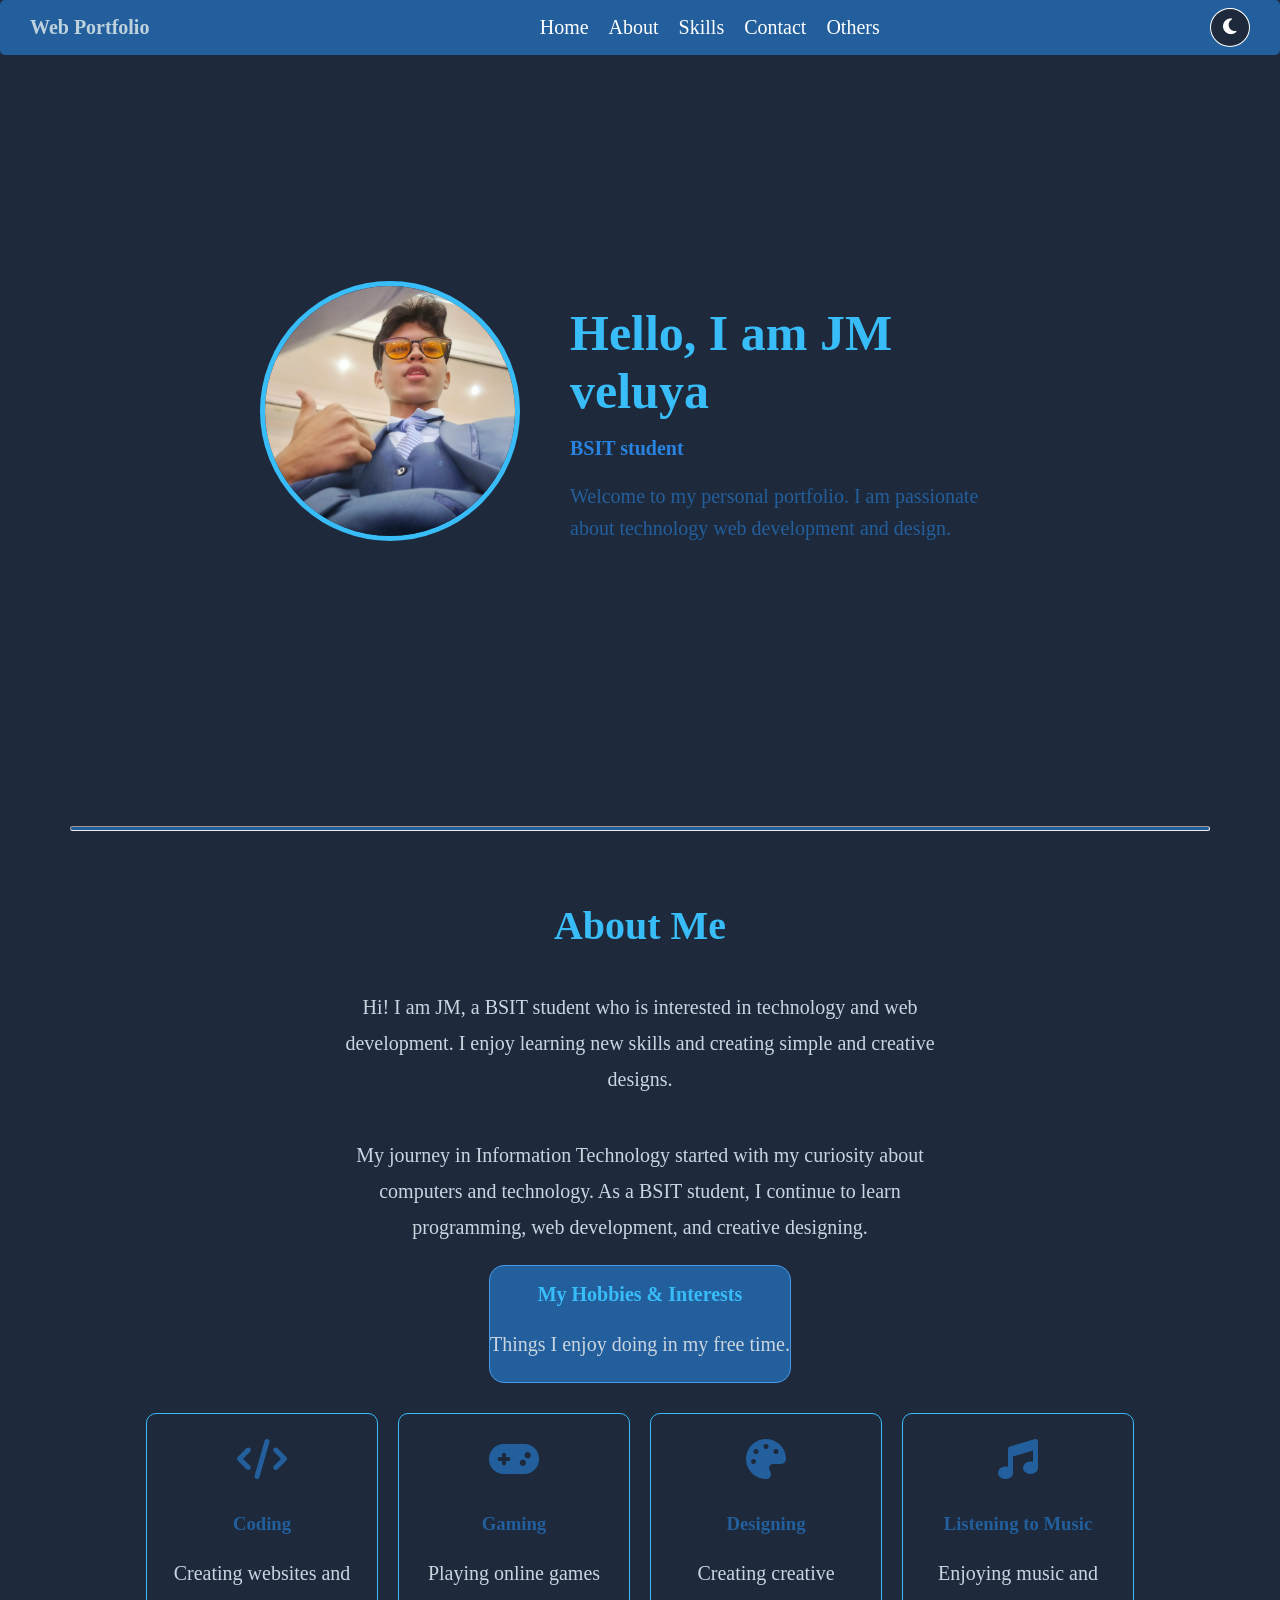
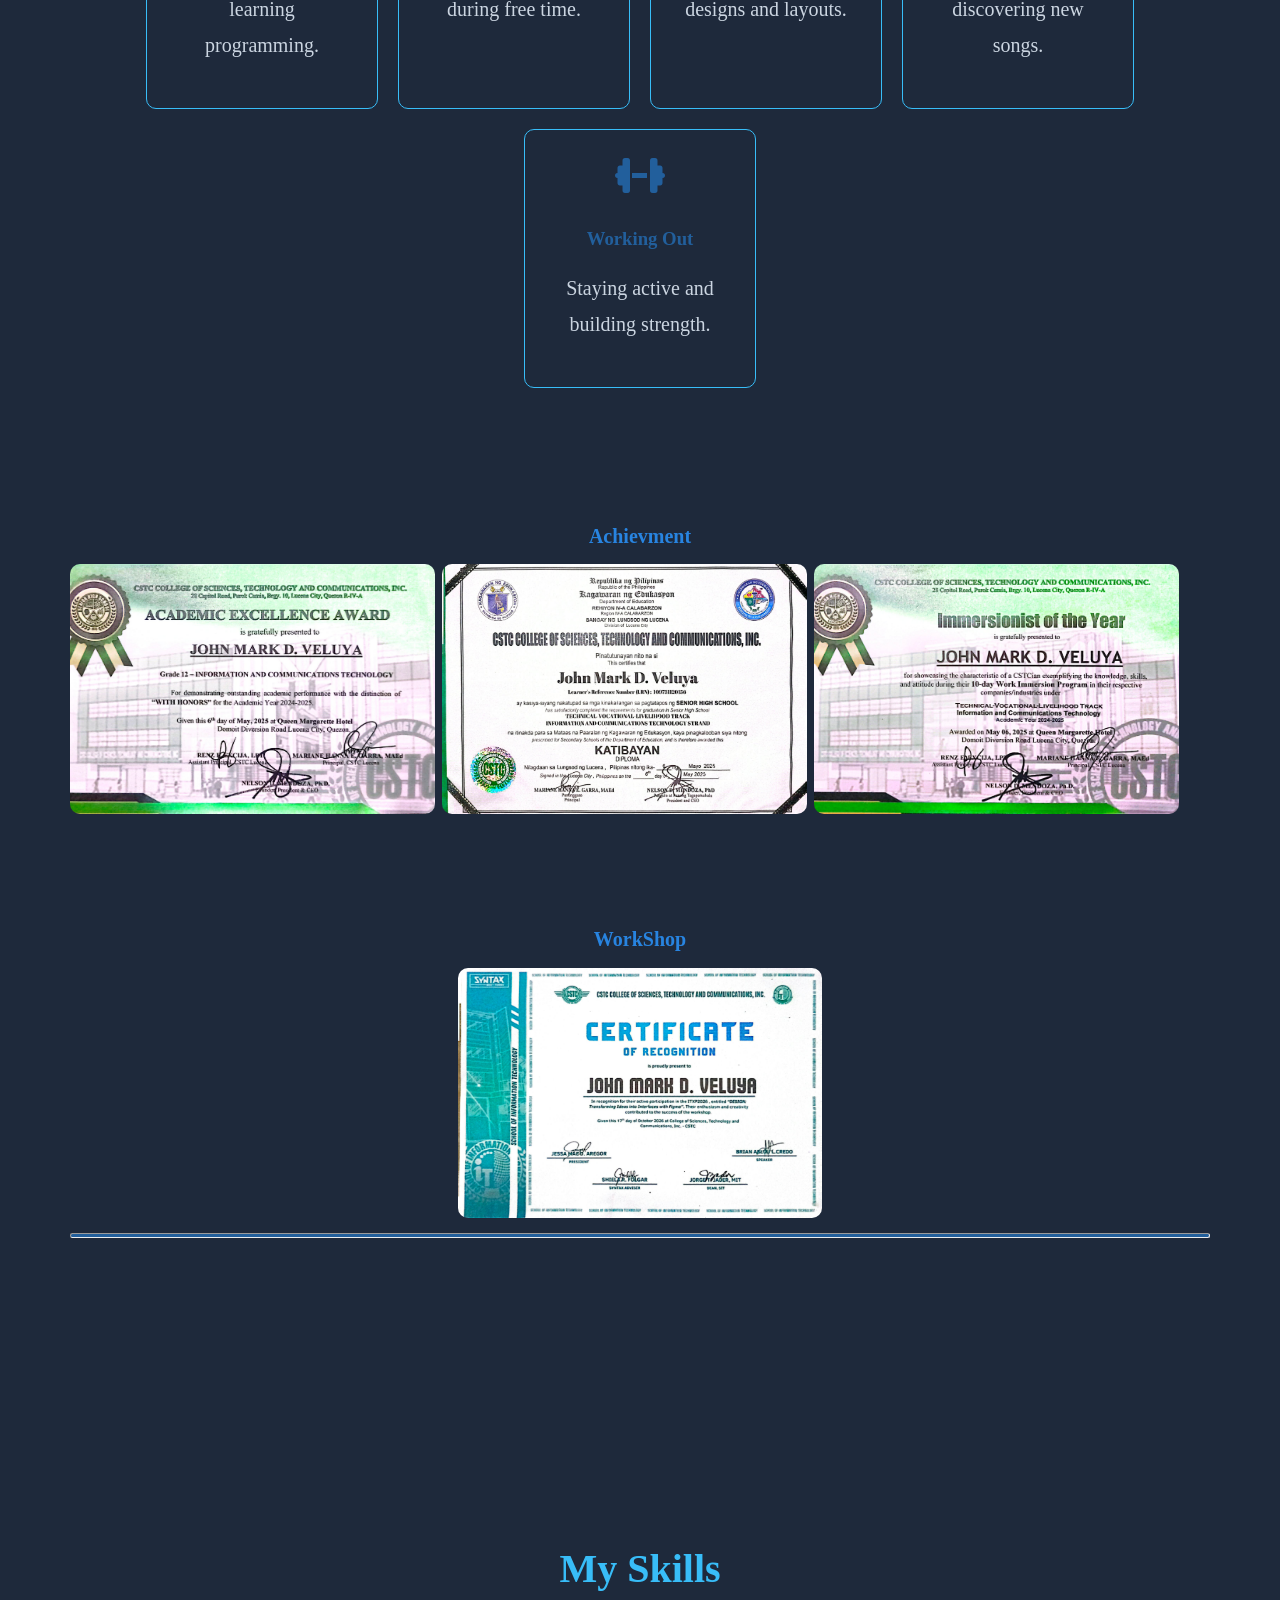
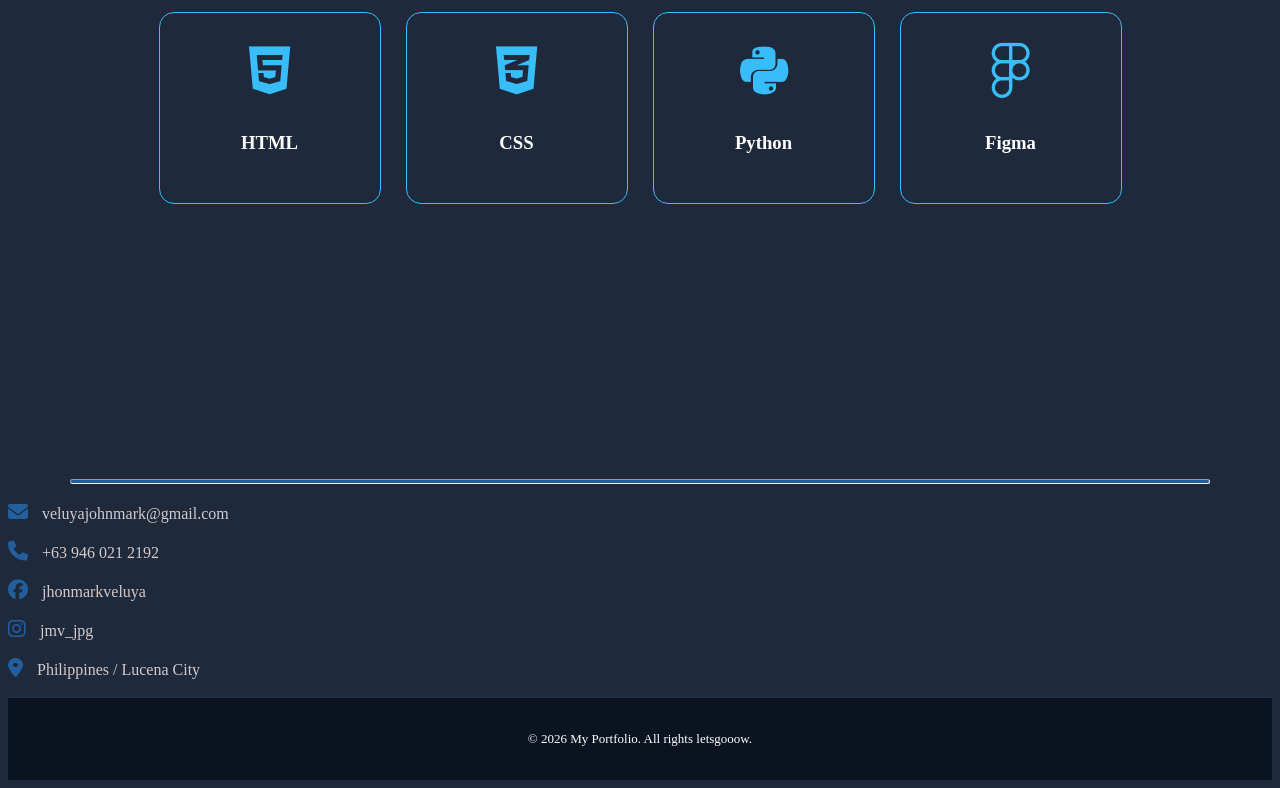
<file: index.html>
<!DOCTYPE html>
<html lang="en">
<head>
    <meta charset="UTF-8">
    <meta name="viewport" content="width=device-width, initial-scale=1.0">
    <title>Home</title>
    <link rel="stylesheet" href="style.css">
    <link rel="stylesheet"href="https://cdnjs.cloudflare.com/ajax/libs/font-awesome/6.5.0/css/all.min.css">
</head>
<body>
    
        <nav >
            <h2>Web Portfolio</h2>

            <ul>
                <li><a href="index.html">Home</a></li>
                <li><a href="about.html">About</a></li>
                <li><a href="skills.html">Skills</a></li>
                <li><a href="contact.html">Contact</a></li>
                <li><a href="others.html">Others</a></li>
            </ul>
             <button id="darkmode">
        <i class="fa-solid fa-moon"></i>
    </button>
        </nav>
    
        <section class="home">
            <div class="profile">
                <img src="de82c513-1b7d-4be6-a3d3-de5a12cc9da4.jpg" alt="my photo">
            </div>

            <div class="intro">
                <h1>Hello, I am JM veluya</h1>
                <h2>BSIT student</h2>
                <p> Welcome to my personal portfolio.
                    I am passionate about technology
                    web development and design.
                </p>
            </div>
        </section>

            <hr>

        <section class="content">
           
        <h1>About Me</h1>

        <p>
            Hi! I am JM, a BSIT student who is
            interested in technology and web development.
            I enjoy learning new skills and creating
            simple and creative designs.
        </p>
        <p>My journey in Information Technology started
        with my curiosity about computers and technology.
        As a BSIT student, I continue to learn programming,
        web development, and creative designing.</p>
         <div class="container">
    

        <div class="hobbies">
            <h2 class="hb">My Hobbies & Interests</h2>
            <p>Things I enjoy doing in my free time.</p>
        </div>
        </div>

        <div class="hobbies-container">

        <div class="hobby-card">
            <i class="fa-solid fa-code"></i>
            <h3>Coding</h3>
            <p>Creating websites and learning programming.</p>
        </div>

        <div class="hobby-card">
            <i class="fa-solid fa-gamepad"></i>
            <h3>Gaming</h3>
            <p>Playing online games during free time.</p>
        </div>

        <div class="hobby-card">
            <i class="fa-solid fa-palette"></i>
            <h3>Designing</h3>
            <p>Creating creative designs and layouts.</p>
        </div>

        <div class="hobby-card">
            <i class="fa-solid fa-music"></i>
            <h3>Listening to Music</h3>
            <p>Enjoying music and discovering new songs.</p>
        </div>

        <div class="hobby-card">
            <i class="fa-solid fa-dumbbell"></i>
            <h3>Working Out</h3>
            <p>Staying active and building strength.</p>
        </div>
    </section>

         <div class="achiev">
            <h2>Achievment</h2>
            <div class="achiev-img">
                <img src="award.jpg" alt="">
                <img src="diploma.jpg" alt="">
                <img src="immersion.jpg" alt="">
            </div>
        </div>

        <div class="work">
            <h2>WorkShop</h2>
            <div class="work-img">
                <img src="workshop.jpg" alt="">
            </div>
        </div>

        <hr>

    <section class="content">
    <h1>My Skills</h1>

    <div class="skills">

        <div class="skill-box">
            <i class="fa-brands fa-html5"></i>
            <h3>HTML</h3>
        </div>

        <div class="skill-box">
            <i class="fa-brands fa-css3-alt"></i>
            <h3>CSS</h3>
        </div>

        <div class="skill-box">
            <i class="fa-brands fa-python"></i>
            <h3>Python</h3>
        </div>

        <div class="skill-box">
            <i class="fa-brands fa-figma"></i>
            <h3>Figma</h3>
        </div>

    </div>
</section>

        <hr>

        <div class="contact-details">

        <p>
            <i class="fa-solid fa-envelope"></i>
            veluyajohnmark@gmail.com
        </p>

        <p>
            <i class="fa-solid fa-phone"></i>
            +63 946 021 2192
        </p>

        <p>
            <i class="fa-brands fa-facebook"></i>
            jhonmarkveluya
        </p>

        <p>
            <i class="fa-brands fa-instagram"></i>
            jmv_jpg
        </p>

        <p>
            <i class="fa-solid fa-location-dot"></i>
            Philippines / Lucena City
        </p>

    </div>
    
    <footer>
        <p>© 2026 My Portfolio. All rights letsgooow.</p>
    </footer>

    
 <script src="jm.js"></script>
</body>
</html>
</file>
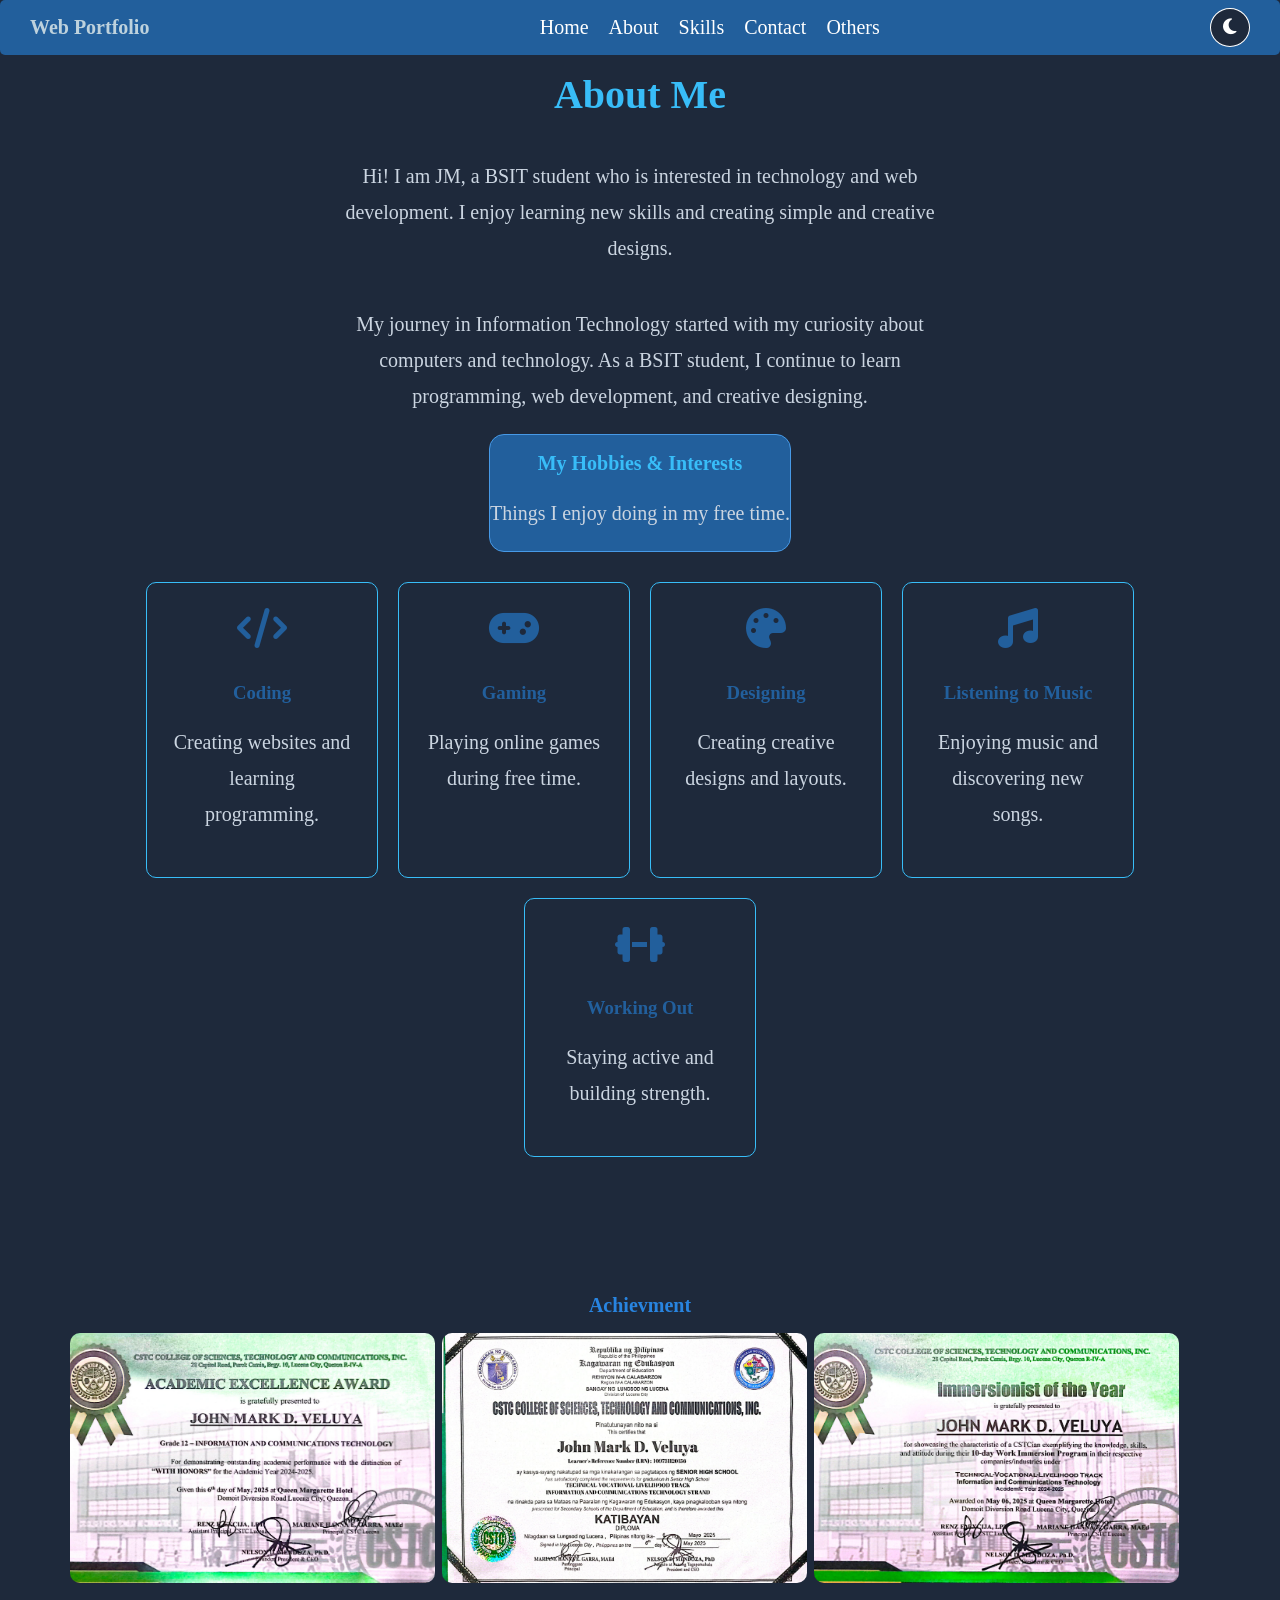
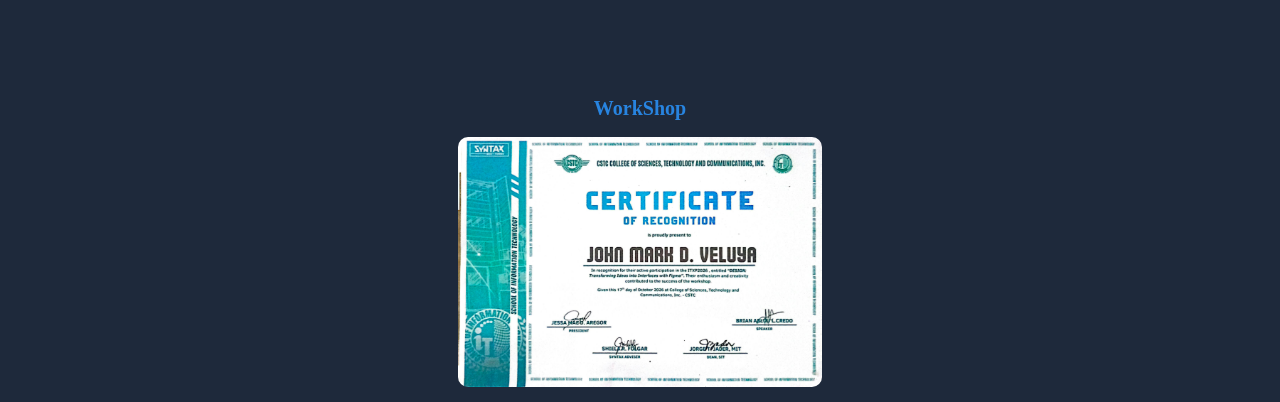
<file: about.html>
<!DOCTYPE html>
<html lang="en">
<head>
    <meta charset="UTF-8">
    <meta name="viewport" content="width=device-width, initial-scale=1.0">
    <title>About</title>
    <link rel="stylesheet" href="style.css">
    <link rel="stylesheet"href="https://cdnjs.cloudflare.com/ajax/libs/font-awesome/6.5.0/css/all.min.css">
</head>
</head>
<body>
    <nav >
            <h2>Web Portfolio</h2>

            <ul>
                <li><a href="index.html">Home</a></li>
                <li><a href="about.html">About</a></li>
                <li><a href="skills.html">Skills</a></li>
                <li><a href="contact.html">Contact</a></li>
                <li><a href="others.html">Others</a></li>
            </ul>
              <button id="darkmode">
        <i class="fa-solid fa-moon"></i>
    </button>
        </nav>
        
         <section class="content">
           
        <h1>About Me</h1>

        <p>
            Hi! I am JM, a BSIT student who is
            interested in technology and web development.
            I enjoy learning new skills and creating
            simple and creative designs.
        </p>
        <p>My journey in Information Technology started
        with my curiosity about computers and technology.
        As a BSIT student, I continue to learn programming,
        web development, and creative designing.</p>
         <div class="container">
    

        <div class="hobbies">
            <h2 class="hb">My Hobbies & Interests</h2>
            <p>Things I enjoy doing in my free time.</p>
        </div>
        </div>

        <div class="hobbies-container">

        <div class="hobby-card">
            <i class="fa-solid fa-code"></i>
            <h3>Coding</h3>
            <p>Creating websites and learning programming.</p>
        </div>

        <div class="hobby-card">
            <i class="fa-solid fa-gamepad"></i>
            <h3>Gaming</h3>
            <p>Playing online games during free time.</p>
        </div>

        <div class="hobby-card">
            <i class="fa-solid fa-palette"></i>
            <h3>Designing</h3>
            <p>Creating creative designs and layouts.</p>
        </div>

        <div class="hobby-card">
            <i class="fa-solid fa-music"></i>
            <h3>Listening to Music</h3>
            <p>Enjoying music and discovering new songs.</p>
        </div>

        <div class="hobby-card">
            <i class="fa-solid fa-dumbbell"></i>
            <h3>Working Out</h3>
            <p>Staying active and building strength.</p>
        </div>
    </section>

        <div class="achiev">
            <h2>Achievment</h2>
            <div class="achiev-img">
                <img src="award.jpg" alt="">
                <img src="diploma.jpg" alt="">
                <img src="immersion.jpg" alt="">
            </div>
        </div>

        <div class="work">
            <h2>WorkShop</h2>
            <div class="work-img">
                <img src="workshop.jpg" alt="">
            </div>
        </div>


      
<script src="jm.js"></script>
</body>
</html>
</file>
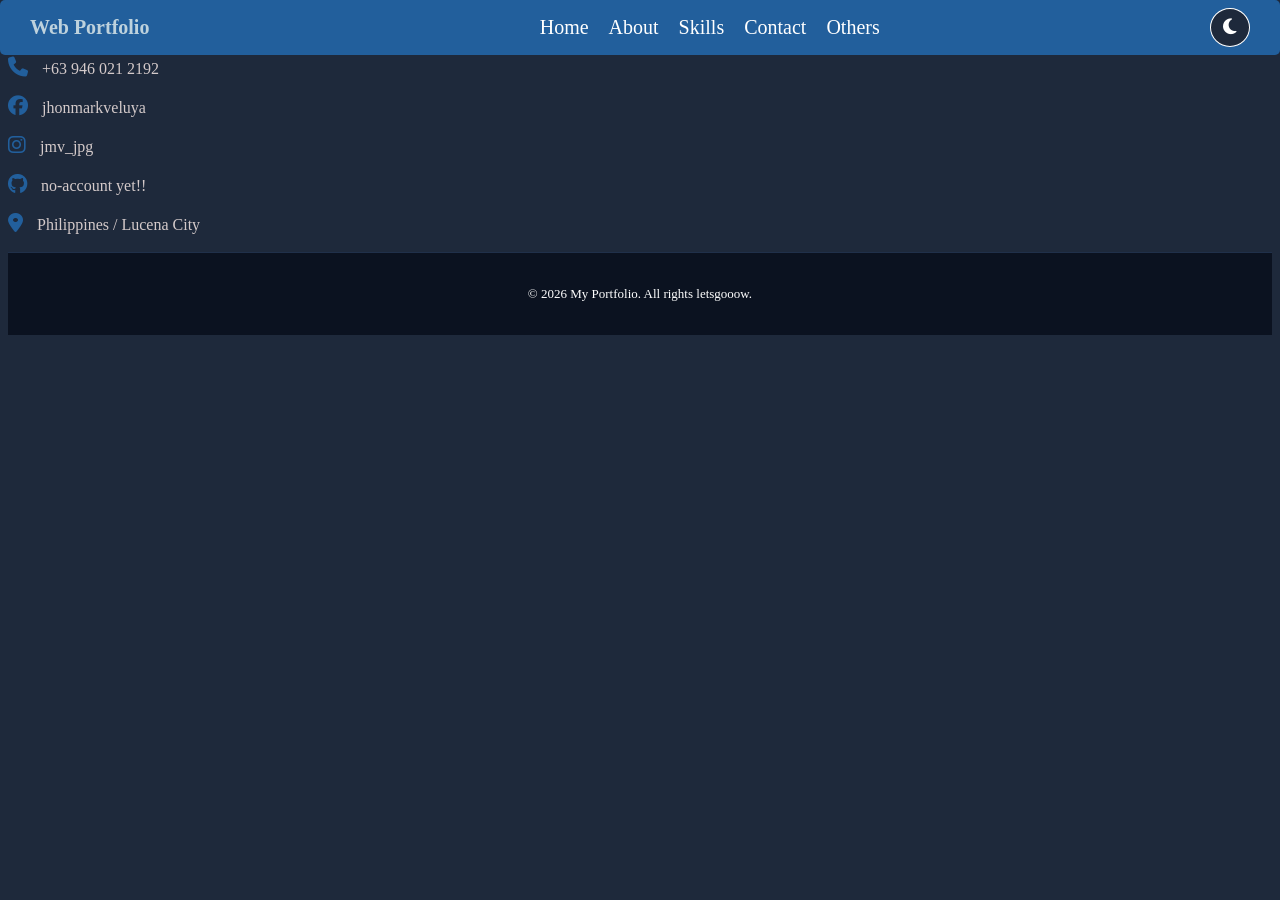
<file: contact.html>
<!DOCTYPE html>
<html lang="en">
<head>
    <meta charset="UTF-8">
    <meta name="viewport" content="width=device-width, initial-scale=1.0">
    <title>Contact</title>
    <link rel="stylesheet" href="style.css">
    <link rel="stylesheet"href="https://cdnjs.cloudflare.com/ajax/libs/font-awesome/6.5.0/css/all.min.css">
</head>
<body>
    <nav >
            <h2>Web Portfolio</h2>

            <ul>
                <li><a href="index.html">Home</a></li>
                <li><a href="about.html">About</a></li>
                <li><a href="skills.html">Skills</a></li>
                <li><a href="contact.html">Contact</a></li>
                <li><a href="others.html">Others</a></li>
            </ul>
              <button id="darkmode">
        <i class="fa-solid fa-moon"></i>
    </button>
            
        </nav>

         

         <div class="contact-details">

        <p>
            <i class="fa-solid fa-envelope"></i>
            veluyajohnmark@gmail.com
        </p>

        <p>
            <i class="fa-solid fa-phone"></i>
            +63 946 021 2192
        </p>

        <p>
            <i class="fa-brands fa-facebook"></i>
            jhonmarkveluya
        </p>

        <p>
            <i class="fa-brands fa-instagram"></i>
            jmv_jpg
        </p>
        <p>
            <i class="fa-brands fa-github"></i>
            no-account yet!!
        </p>

        <p>
            <i class="fa-solid fa-location-dot"></i>
            Philippines / Lucena City
        </p>

    </div>
    <footer>
        <p>© 2026 My Portfolio. All rights letsgooow.</p>
    </footer>
<script src="jm.js"></script>
</body>
</html>
</file>
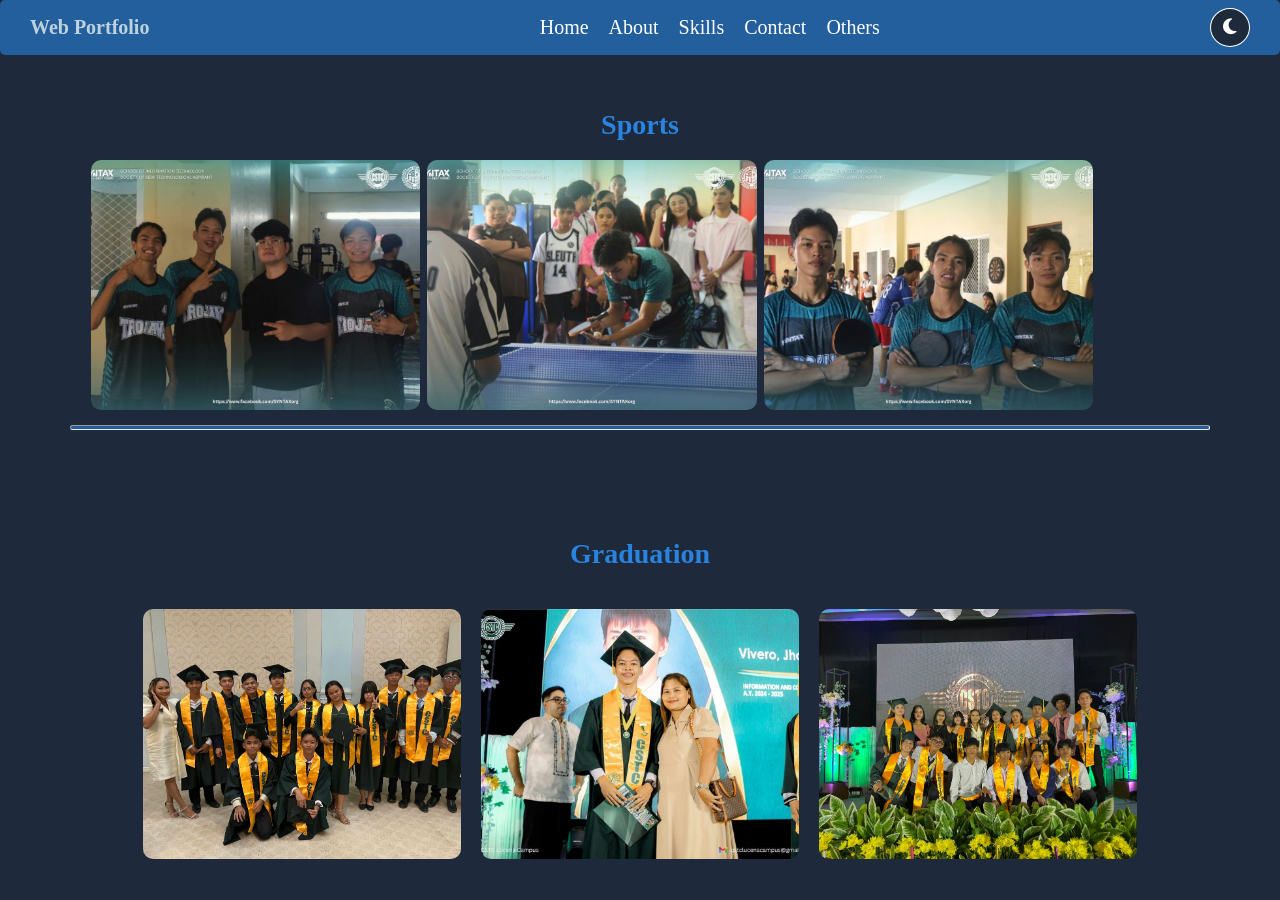
<file: others.html>
<!DOCTYPE html>
<html lang="en">
<head>
    <meta charset="UTF-8">
    <meta name="viewport" content="width=device-width, initial-scale=1.0">
    <title>Other</title>
    <link rel="stylesheet" href="style.css">
    <link rel="stylesheet"href="https://cdnjs.cloudflare.com/ajax/libs/font-awesome/6.5.0/css/all.min.css">
</head>
</head>
<body>
     <nav >
            <h2>Web Portfolio</h2>

            <ul>
                <li><a href="index.html">Home</a></li>
                <li><a href="about.html">About</a></li>
                <li><a href="skills.html">Skills</a></li>
                <li><a href="contact.html">Contact</a></li>
                <li><a href="others.html">Others</a></li>
            </ul>
             <button id="darkmode">
        <i class="fa-solid fa-moon"></i>
    </button>
        </nav>



    <div class="sports">
        <h1> Sports</h1>
        <div class="sport-img">
            <img src="0aca563f-2e1b-4b06-9233-d9687e4b59b1.jpg" alt="">
            <img src="404eff94-78f9-4e74-8efb-37e2487cd584.jpg" alt="">
            <img src="669ba9d2-ce31-4369-a875-6aa25c6be2de.jpg" alt="">
        </div> 
    </div>



    <hr>

    <div class="grad">
        <h1>Graduation</h1>
        <div class="grad-img">
            <img src="6ff1971c-d0d3-4f30-a050-e180df67f637.jpg" alt="">
            <img src="8c388456-e42c-4194-8793-6294227e17b8.jpg" alt="">
            <img src="2748b246-e3be-4bbc-a60a-e0d1c4349fea.jpg" alt="">
        </div>

    </div>





    <script src="jm.js"></script>
</body>
</html>
</file>
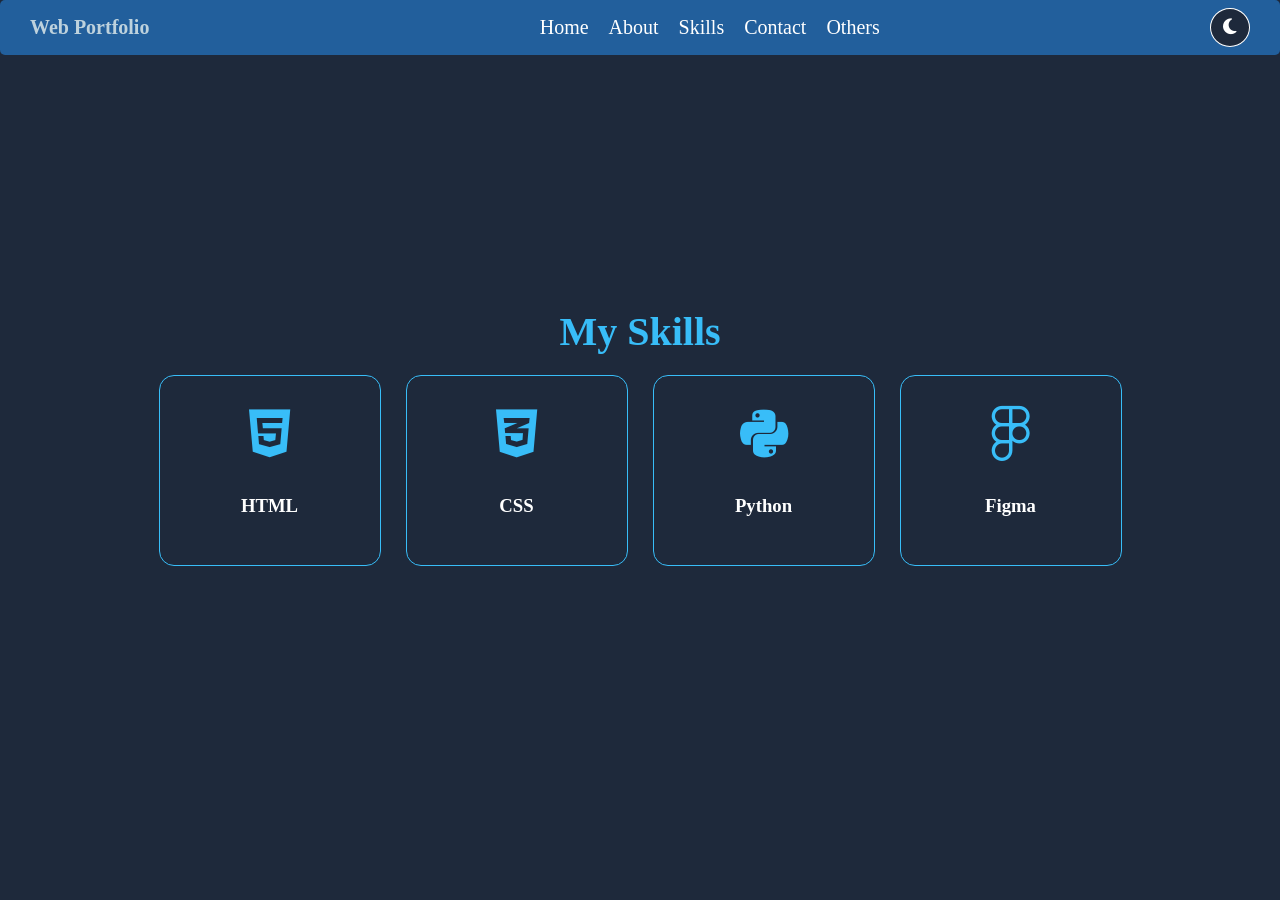
<file: skills.html>
<!DOCTYPE html>
<html lang="en">
<head>
    <meta charset="UTF-8">
    <meta name="viewport" content="width=device-width, initial-scale=1.0">
    <title>Skills</title>
    <link rel="stylesheet" href="style.css">
    <link rel="stylesheet"href="https://cdnjs.cloudflare.com/ajax/libs/font-awesome/6.5.0/css/all.min.css">
</head>
</head>
<body>
    <nav >
            <h2>Web Portfolio</h2>

            <ul>
                <li><a href="index.html">Home</a></li>
                <li><a href="about.html">About</a></li>
                <li><a href="skills.html">Skills</a></li>
                <li><a href="contact.html">Contact</a></li>
                <li><a href="others.html">Others</a></li>
            </ul>
              <button id="darkmode">
        <i class="fa-solid fa-moon"></i>
    </button>
        </nav>
       
        <section class="content">
    <h1>My Skills</h1>

    <div class="skills">

        <div class="skill-box">
            <i class="fa-brands fa-html5"></i>
            <h3>HTML</h3>
        </div>

        <div class="skill-box">
            <i class="fa-brands fa-css3-alt"></i>
            <h3>CSS</h3>
        </div>

        <div class="skill-box">
            <i class="fa-brands fa-python"></i>
            <h3>Python</h3>
        </div>

        <div class="skill-box">
            <i class="fa-brands fa-figma"></i>
            <h3>Figma</h3>
        </div>

    </div>
</section>
<script src="jm.js"></script>
</body>
</html>
</file>
<file: style.css>
body{
    background-color: #1e293b;
}

nav{
    position: fixed;
    top: 0;
    left: 0;
    width: 100%;
    height: 55px;
    display: flex;
    justify-content: space-between;
    align-items: center;
    background: #225f9c;
    padding: 15px 30px;
    box-sizing: border-box;
    border-radius: 5px;
    z-index: 999;
    
}
ul{
    display:flex;

}
h2{
    color: #bed2dd;
    font-size: 20px;
}
li{
    list-style: none;
    margin-left: 20px;

}
a{
    color: white;
    text-decoration: none;
    font-size: 20px;
}
a:hover{
    color: white;
    background-color: rgb(51, 72, 138);
    border-radius: 5px;
    width: 5px;
}

.home {
    min-height: 90vh;
    display: flex;
    justify-content: center;
    align-items: center;
    gap: 50px  ;
}


.profile img {
    width: 250px;
    height: 250px;
    border-radius: 50%;
    object-fit: cover;
    border: 5px solid #38bdf8;
}


.intro {
    max-width: 450px;
}

.intro h1 {
    font-size: 50px;
    color: #38bdf8;
    margin-bottom: 10px;
}

.intro h2 {
    margin-bottom: 15px;
    color: #2884e0;

}

.intro p {
    line-height: 1.6;
    color: #225f9c;
    font-size: 20px;
}

.content {
    min-height: 85vh;
    display: flex;
    flex-direction: column;
    justify-content: center;
    align-items: center;
    text-align: center;
    padding: 30px;
}

.content h1 {
    color: #38bdf8;
    font-size: 40px;
    margin-bottom: 20px;
}

.content p {
    max-width: 600px;
    line-height: 1.8;
    color: #cbd5e1;
    font-size: 20px;
}

.skills {
    display: flex;
    flex-wrap: wrap;
    justify-content: center;
    gap: 25px;
}

.skill-box {
    background: #1e293b;
    width: 160px;
    padding: 30px;
    border: 1px solid #38bdf8;
    border-radius: 15px;
    text-align: center;
    transition: 0.3s;
}

.skill-box i {
    font-size: 55px;
    color: #38bdf8;
    margin-bottom: 15px;
}

.skill-box h3 {
    color: white;
}

.skill-box:hover {
    transform: translateY(-10px);
    background: #334155;
}
h1{
    color: #225f9c;
    font-size: 28px;
}
.container{
    display: fle;
}

.hb{
    color: #38bdf8;
}
.hobbies{
    background-color: #225f9c;
    border-radius: 15px;
    border: 1px solid  rgb(71, 153, 230);
    text-align: center;
}
.hobbies-container {
    display: flex;
    justify-content: center;
    flex-wrap: wrap;
    gap: 20px;
    margin-top: 30px;
}

.hobby-card {
    background: #1e293b;
    width: 180px;
    padding: 25px;
    border-radius: 10px;
    transition: 0.3s;
    border: 1px solid #38bdf8;
}

.hobby-card i {
    font-size: 40px;
    color: #225f9c;
    margin-bottom: 15px;
}

.hobby-card:hover {
    transform: translateY(-10px);
    background: #334155;
}

.hobby-card h3 {
    color: #225f9c;
}
hr {
    border: solid 1 lightblue;
    height: 3px;
    background: #225f9c;
    position: relative;
    width: 90%;
    border-radius: 5px;
}

.contact-details p {
    margin: 18px 0;
    color: #d4caca;
}

.contact-details i {
    color: #225f9c;
    font-size: 20px;
    margin-right: 10px;
}
footer {
    text-align: center;
    padding: 20px;
    background: #0b1220;
    border-top: 1px solid #20304a;
    color: white;
    font-size: 13px;
    
}

@media screen and (max-width: 768px) {

    .home {
        gap: 30px;
        padding: 110px 25px 40px;
    }

    .profile img {
        width: 200px;
        height: 200px;
    }

    .intro h1 {
        font-size: 38px;
    }

    .intro p {
        font-size: 17px;
    }

    .content {
        padding: 60px 25px;
    }

    .content h1,
    .contact h1 {
        font-size: 34px;
    }

    .hobby-card {
        max-width: 200px;
    }
}

@media screen and (max-width: 600px) {

     nav {
    padding: 8px 10px;
    height: auto;
    min-height: 55px;
    flex-wrap: wrap;
}

nav h2 {
    font-size: 17px;
}

nav ul {
    display: flex;
    flex-wrap: wrap;
    justify-content: center;
    align-items: center;
    gap: 5px;
    padding: 0;
    margin: 0;
}

nav ul li {
    margin-left: 5px;
}

nav a {
    font-size: 12px;
    padding: 5px 3px;
}

#darkmode {
    font-size: 13px;
    padding: 5px 8px;
}
    .home {
        flex-direction: column;
        text-align: center;
        justify-content: center;
        gap: 25px;
        padding: 110px 20px 40px;
    }

    .profile img {
        width: 180px;
        height: 180px;
    }

    .intro {
        width: 100%;
    }

    .intro h1 {
        font-size: 32px;
    }

    .intro h2 {
        font-size: 22px;
    }

    .intro p {
        font-size: 16px;
    }

    .content {
        min-height: auto;
        padding: 60px 20px;
    }

    .content h1,
    .contact h1 {
        font-size: 30px;
    }

    .content p {
        font-size: 16px;
    }

    .hobbies-container {
        gap: 15px;
    }

    .hobby-card {
        flex: 1 1 130px;
        max-width: 100%;
        padding: 20px 12px;
    }

    .hobby-card i {
        font-size: 32px;
    }

    .hobby-card h3 {
        font-size: 17px;
    }

    .hobby-card p {
        font-size: 13px;
    }


    .skills {
        gap: 12px;
    }

    .skill-box {
        flex: 1 1 120px;
        max-width: 160px;
        padding: 20px 10px;
    }

    .skill-box i {
        font-size: 40px;
    }

    .skill-box h3 {
        font-size: 16px;
    }


    .contact {
        padding: 50px 15px;
    }

    .contact-details p {
        font-size: 14px;
    }

    .contact-details i {
        font-size: 17px;
    }

    footer {
        font-size: 11px;
        padding: 18px 10px;
    }
}
#darkmode {
    background: #1e293b;
    color: white;
    border: 1px solid white;
    padding: 8px 12px;
    border-radius: 50%;
    cursor: pointer;
    font-size: 18px;
    transition: 0.3s;
}

#darkmode:hover {
    background: #38bdf8;
    color: #1e293b;
}


body.light-mode {
    background: #f1f5f9;
}


body.light-mode nav {
    background: #cbd5e1;
}

body.light-mode nav h2 {
    color: #1e293b;
}

body.light-mode nav a {
    color: #1e293b;
}

body.light-mode .intro h2,
body.light-mode .intro p {
    color: #334155;
}


body.light-mode .content p {
    color: #334155;
}

body.light-mode .hobbies {
    background: #dbeafe;
}

body.light-mode .hobby-card {
    background: white;
}

body.light-mode .hobby-card h3 {
    color: #1e293b;
}

body.light-mode .hobby-card p {
    color: #334155;
}


body.light-mode .skill-box {
    background: white;
}

body.light-mode .skill-box h3 {
    color: #1e293b;
}


body.light-mode .contact-details p {
    color: #334155;
}


body.light-mode footer {
    background: #cbd5e1;
    color: #1e293b;
    border-color: #94a3b8;
}

body.light-mode #darkmode {
    background: white;
    color: #1e293b;
    border-color: #1e293b;
}
body.light-mode .sports h1 {
    color: #2884e0;
}

body.light-mode .grad {
    background: whitefcfcfd;
    color: #1e293b;
}

body.light-mode .grad h1 {
    color: #2884e0;
}

body.light-mode hr {
    border-color: #94a3b8;
}

body.light-mode .sport-img img,
body.light-mode .grad-img img {
    border-color: #cbd5e1;
}


.sport-img img {
    width: 30%;
    height: 250px;
    object-fit: cover;
    border-radius: 10px;
}
.sports {
    margin-top: 10vh;
    display: flex;
    flex-direction: column;
    align-items: center;
    font-size: 28px;
}
.sports h1{
    color: #2884e0;
}
.grad-img{
    display: flex;
    justify-content: center;
    gap: 20px;
    padding: 20px;
}

.grad-img img {
    width: 30%;
    height: 250px;
    object-fit: cover;
    border-radius: 10px;
}
.grad {
    margin-top: 10vh;
    display: flex;
    flex-direction: column;
    align-items: center;
    font-size: 28px;
}
.grad h1{
    color: #2884e0;
}
.achiev-img img {
    width: 32%;
    height: 250px;
    object-fit: cover;
    border-radius: 10px;
}
.achiev {
    margin-top: 10vh;
    display: flex;
    flex-direction: column;
    align-items: center;
    font-size: 28px;
    color: #0b1220;
}
.achiev h2{
    color: #2884e0;
    font: 20px;
}
.work-img img {
    
    height: 250px;
    object-fit: cover;
    border-radius: 10px;
}
.work {
    margin-top: 10vh;
    display: flex;
    flex-direction: column;
    align-items: center;
    font-size: 28px;
}
.work h2{
    color: #2884e0;   
    font-size: 20px; 
}
</file>
